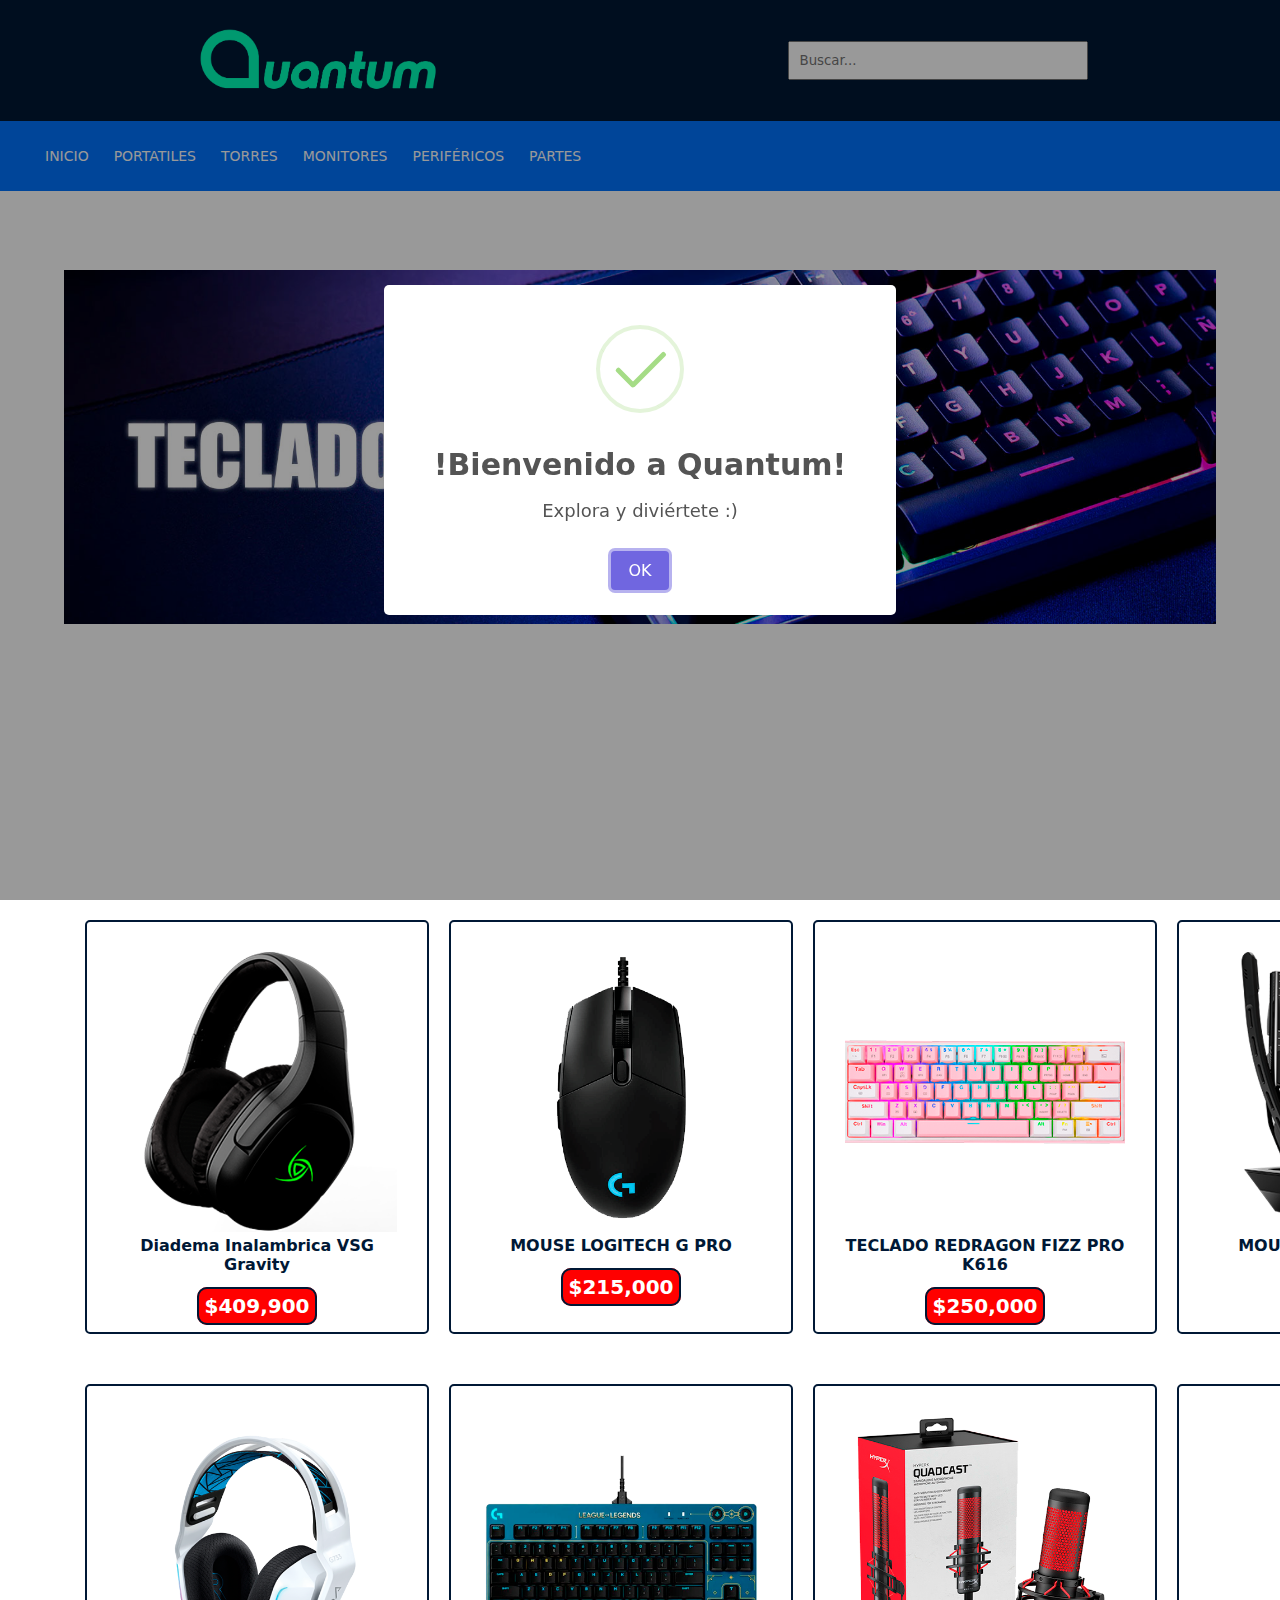
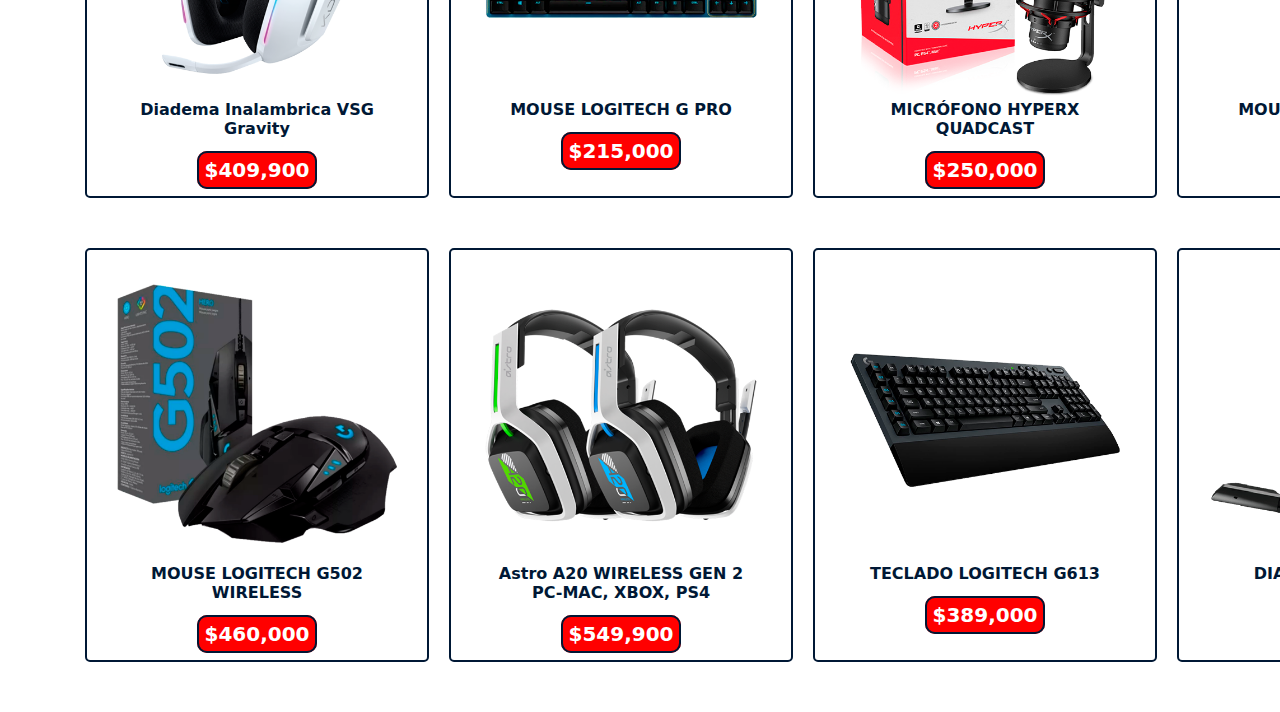
<file: index.html>
<!DOCTYPE html>
<html lang="en">
<head>
    <meta charset="UTF-8">
    <meta http-equiv="X-UA-Compatible" content="IE=edge">
    <meta name="viewport" content="width=device-width, initial-scale=1.0">
    <link rel="shortcut icon" href="img/quantum-logo.png">
    <link rel="stylesheet" href="css/estilos.css">
    <link rel="stylesheet" href="css/slider.css">
    
    <title>Quantum</title>
</head>
<body onload="cargaP()">
    <header>
        <div class="header_sup">
             <div class="logo">
                <a href="index.html">
                    <img src="img/quantum-logo-horizontal.png" alt="">
                </a>
             </div>
             <div class="buscador">
                <input type="search" placeholder="Buscar... ">
             </div>
        </div>
        <div class="contenedor">
            <div class="menu">
                <nav>
                    <ul>
                        <li><a href="index.html">Inicio</a></li>
                        <li><a href="html/portatiles.html">Portatiles</a></li>
                        <li><a href="html/torres.html">Torres</a></li>
                        <li><a href="html/monitores.html">Monitores</a></li>
                        <li><a href="#">Periféricos</a>
                        <ul>
                            <li><a href="html/teclado.html">Teclados</a></li>
                            <li><a href="html/diademas.html">Diademas</a></li>
                            <li><a href="html/mouse.html">Mouse</a></li>
                            <li><a href="html/microfonos.html">Microfono</a></li>
                        </ul>
                        </li>
                        <li><a href="html/partes.html">Partes</a></li>
                        <li id="iniciar"><a href="html/iniciar-sesion.html">Iniciar Sesion</a></li>
                        <li id="registrarse"><a href="#">Registrarse</a></li>
                    </ul>
                </nav>
            </div>
            
    </header>


    <div class="slider">
        <ul>
            <li>
                <a href="html/teclado.html">
                    <img src="img/slide-1.jpg" >
                </a>
                
            </li>
            <li>
                <a href="html/diademas.html">
                    <img src="img/slide-2.jpg"> 
                </a>
            </li>
            <li>
                <a href="html/mouse.html">
                    <img src="img/slide-3.jpg">
                </a>
            </li>
            <li>
                <a href="#">
                    <img src="img/slide-4.jpg">
                </a>
            </li>
        </ul>
    </div>

    <section class="contenido">
        <div class="mostrador" >
            <div class="fila">
                <div class="item">
                    <div class="contenedor-foto">
                        <img src="img/producto-1.png" class="foto">
                        <p class="nombre">Diadema Inalambrica VSG Gravity</p>
                        <span class="precio">$409,900</span>
                    </div>
                </div>

                <div class="item">
                    <div class="contenedor-foto">
                        <img src="img/producto-2.png" class="foto">
                        <p class="nombre">MOUSE LOGITECH G PRO</p>
                        <span class="precio">$215,000</span>
                    </div>
                </div>

                <div class="item">
                    <div class="contenedor-foto">
                        <img src="img/producto-3.png" class="foto">
                        <p class="nombre">TECLADO REDRAGON FIZZ PRO K616</p>
                        <span class="precio">$250,000</span>
                    </div>
                </div>

                <div class="item">
                    <div class="contenedor-foto">
                        <img src="img/producto-4.png" class="foto">
                        <p class="nombre">MOUSE LOGITECH G PRO</p>
                        <span class="precio">$215,000</span>
                    </div>
                </div>
                
            </div>
            <div class="fila">
                <div class="item">
                    <div class="contenedor-foto">
                        <img src="img/producto-5.png" class="foto">
                        <p class="nombre">Diadema Inalambrica VSG Gravity</p>
                        <span class="precio">$409,900</span>
                    </div>
                </div>

                <div class="item">
                    <div class="contenedor-foto">
                        <img src="img/producto-6.png" class="foto">
                        <p class="nombre">MOUSE LOGITECH G PRO</p>
                        <span class="precio">$215,000</span>
                    </div>
                </div>

                <div class="item">
                    <div class="contenedor-foto">
                        <img src="img/producto-7.png" class="foto">
                        <p class="nombre">MICRÓFONO HYPERX QUADCAST</p>
                        <span class="precio">$250,000</span>
                    </div>
                </div>

                <div class="item">
                    <div class="contenedor-foto">
                        <img src="img/producto-8.png" class="foto">
                        <p class="nombre">MOUSE LOGITECH G PRO</p>
                        <span class="precio">$215,000</span>
                    </div>
                </div>
                
            </div>
            <div class="fila">
                <div class="item">
                    <div class="contenedor-foto">
                        <img src="img/producto-9.png" class="foto">
                        <p class="nombre">MOUSE LOGITECH G502 WIRELESS</p></p>
                        <span class="precio">$460,000</span>
                    </div>
                </div>

                <div class="item">
                    <div class="contenedor-foto">
                        <img src="img/producto-10.png" class="foto">
                        <p class="nombre">Astro A20 WIRELESS GEN 2 PC-MAC, XBOX, PS4</p></p>
                        <span class="precio">$549,900</span>
                    </div>
                </div>

                <div class="item">
                    <div class="contenedor-foto">
                        <img src="img/producto-11.png" class="foto">
                        <p class="nombre">TECLADO LOGITECH G613</p>
                        <span class="precio">$389,000</span>
                    </div>
                </div>

                <div class="item">
                    <div class="contenedor-foto">
                        <img src="img/producto-12.png" class="foto">
                        <p class="nombre">DIADEMA ASTRO A10</p>
                        <span class="precio">$269,900</span>
                    </div>
                </div>
                
            </div>
        </div>
        
    </section>


  
   



    <script src="https://code.jquery.com/jquery-3.6.2.js" integrity="sha256-pkn2CUZmheSeyssYw3vMp1+xyub4m+e+QK4sQskvuo4=" crossorigin="anonymous"></script>
    
    <script src="js/sweetalert2.all.min.js"></script>
    <script  src="js/inicio-sesion.js"></script>    

</body>
</html>
</file>
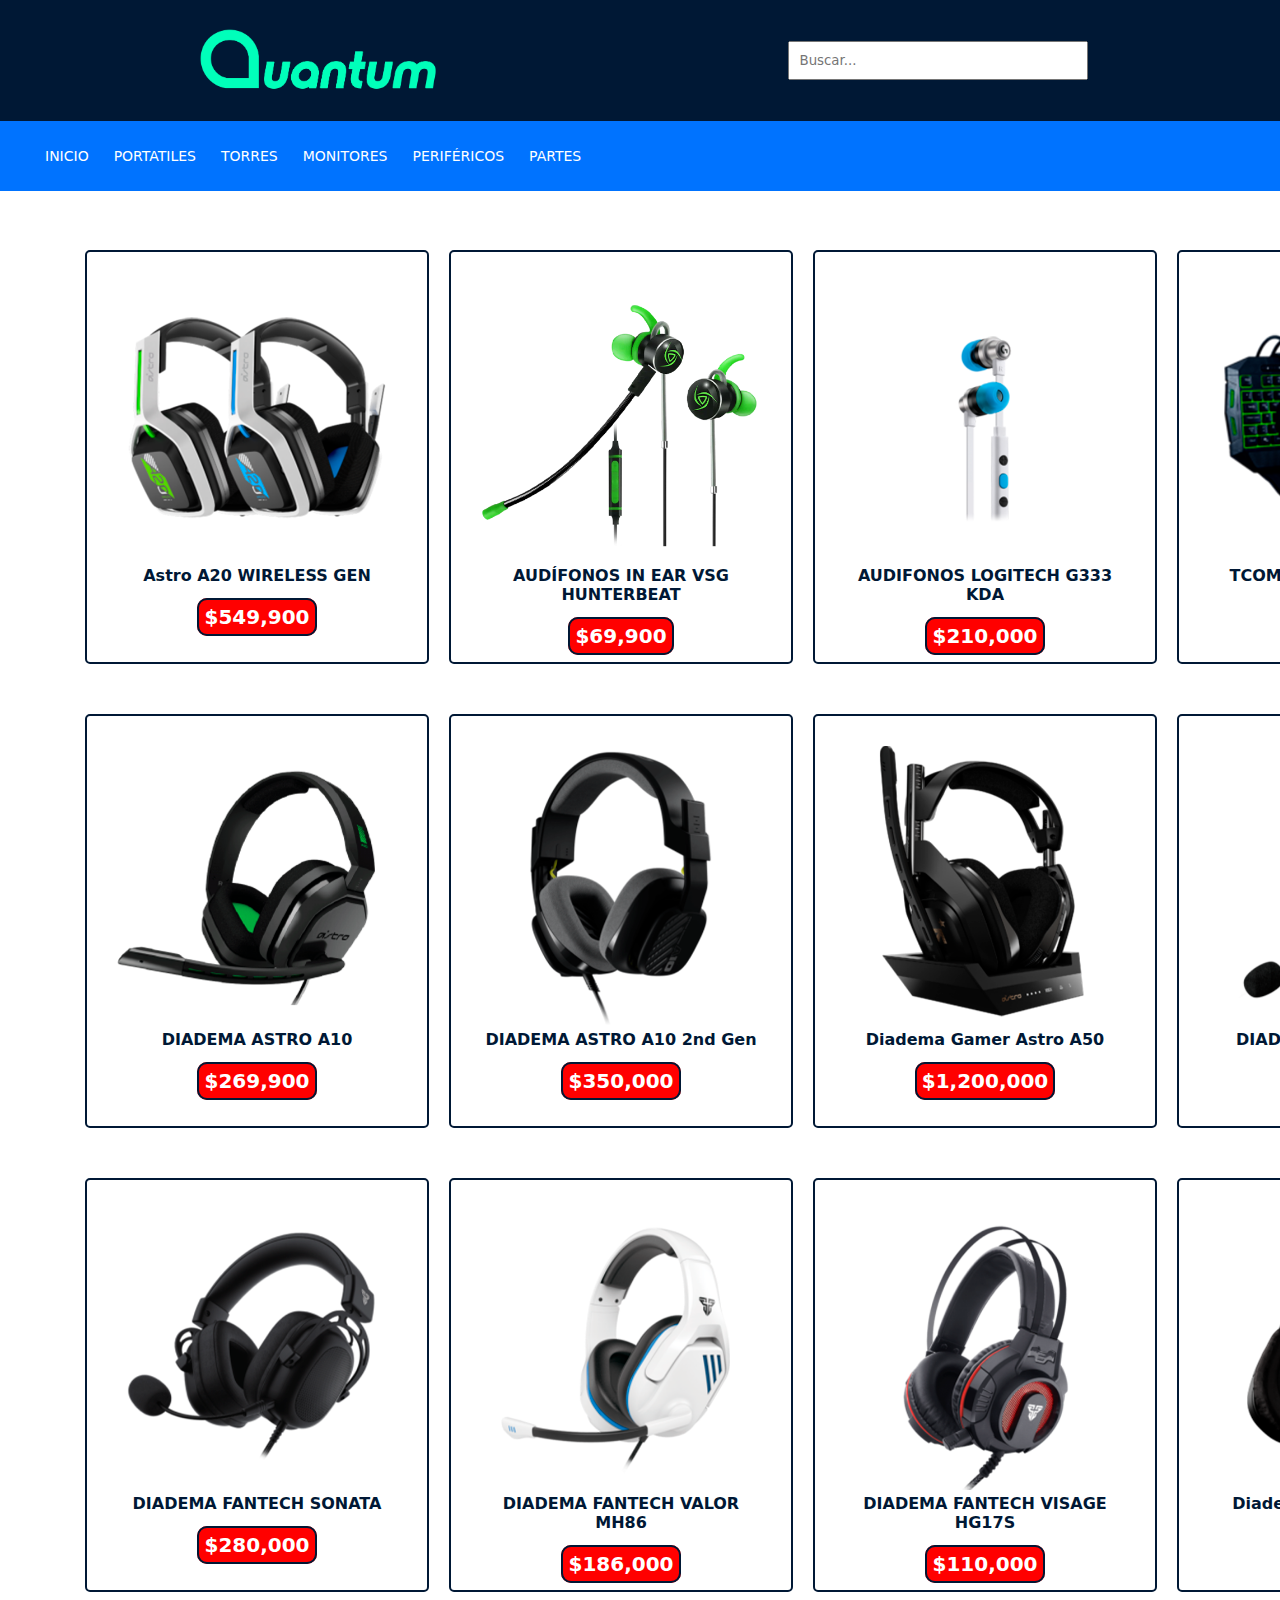
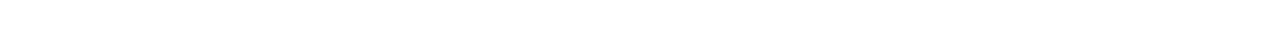
<file: html/diademas.html>
<!DOCTYPE html>
<html lang="en">
<head>
    <meta charset="UTF-8">
    <meta http-equiv="X-UA-Compatible" content="IE=edge">
    <meta name="viewport" content="width=device-width, initial-scale=1.0">
    <link rel="shortcut icon" href="../img/quantum-logo.png">
    <link rel="stylesheet" href="../css/estilos-2.css">
    <title>Quantum - Diademas</title>
</head>
<body>
    <header>
        <div class="header_sup">
             <div class="logo">
                <a href="../index.html">
                    <img src="../img/quantum-logo-horizontal.png" alt="">
                </a>
                
             </div>
             <div class="buscador">
                <input type="search" placeholder="Buscar... ">
             </div>
        </div>
        <div class="contenedor">
            <div class="menu">
                <nav>
                    <ul>
                        <li><a href="../index.html">Inicio</a></li>
                        <li><a href="portatiles.html">Portatiles</a></li>
                        <li><a href="torres.html">Torres</a></li>
                        <li><a href="monitores.html">Monitores</a></li>
                        <li><a href="#">Periféricos</a>
                        <ul>
                            <li><a href="teclado.html">Teclados</a></li>
                            <li><a href="diademas.html">Diademas</a></li>
                            <li><a href="mouse.html">Mouse</a></li>
                            <li><a href="microfonos.html">Microfono</a></li>
                        </ul>
                        </li>
                        <li><a href="partes.html">Partes</a></li>
                        <li id="iniciar"><a href="../html/iniciar-sesion.html">Iniciar Sesion</a></li>
                        <li id="registrarse"><a href="#">Registrarse</a></li>
                    </ul>
                </nav>
            </div>
            
    </header>

    <section class="contenido">
        <div class="mostrador" >
            <div class="fila">
                <div class="item" onclick="esDisponible()">
                    <div class="contenedor-foto">
                        <img src="../img/diademas/diademas-1.png" class="foto">
                        <p class="nombre">Astro A20 WIRELESS GEN</p>
                        <span class="precio">$549,900</span>
                    </div>
                </div>


                

                <div class="item" onclick="esDisponible()">
                    <div class="contenedor-foto">
                        <img src="../img/diademas/diademas-2.png" class="foto">
                        <p class="nombre">AUDÍFONOS IN EAR VSG HUNTERBEAT</p>
                        <span class="precio">$69,900</span>
                    </div>
                </div>

                <div class="item" onclick="esDisponible()">
                    <div class="contenedor-foto">
                        <img src="../img/diademas/diademas-3.png" class="foto">
                        <p class="nombre">AUDIFONOS LOGITECH G333 KDA</p>
                        <span class="precio">$210,000</span>
                    </div>
                </div>

                <div class="item" onclick="esDisponible()">
                    <div class="contenedor-foto">
                        <img src="../img/diademas/diademas-4.png" class="foto">
                        <p class="nombre">TCOMBO 4 EN 1 CRUX VSG</p>
                        <span class="precio">$179,900</span>
                    </div>
                </div>
                
            </div>
            <div class="fila">
                <div class="item" onclick="esDisponible()">
                    <div class="contenedor-foto">
                        <img src="../img/diademas/diademas-5.png" class="foto">
                        <p class="nombre">DIADEMA ASTRO A10</p>
                        <span class="precio">$269,900</span>
                    </div>
                </div>

                <div class="item" onclick="esDisponible()">
                    <div class="contenedor-foto">
                        <img src="../img/diademas/diademas-6.png" class="foto">
                        <p class="nombre">DIADEMA ASTRO A10 2nd Gen</p>
                        <span class="precio">$350,000</span>
                    </div>
                </div>

                <div class="item" onclick="noEsDisponible()">
                    <div class="contenedor-foto">
                        <img src="../img/diademas/diademas-7.png" class="foto">
                        <p class="nombre">Diadema Gamer Astro A50</p>
                        <span class="precio">$1,200,000</span>
                    </div>
                </div>

                <div class="item" onclick="esDisponible()">
                    <div class="contenedor-foto">
                        <img src="../img/diademas/diademas-8.png" class="foto">
                        <p class="nombre">DIADEMA FANTECH HG22</p>
                        <span class="precio">$210,000</span>
                    </div>
                </div>
                
            </div>
            <div class="fila">
                <div class="item" onclick="noEsDisponible()">
                    <div class="contenedor-foto">
                        <img src="../img/diademas/diademas-9.png" class="foto">
                        <p class="nombre">DIADEMA FANTECH SONATA</p></p>
                        <span class="precio">$280,000</span>
                    </div>
                </div>

                <div class="item" onclick="esDisponible()">
                    <div class="contenedor-foto">
                        <img src="../img/diademas/diademas-10.png" class="foto">
                        <p class="nombre">DIADEMA FANTECH VALOR MH86</p></p>
                        <span class="precio">$186,000</span>
                    </div>
                </div>

                <div class="item" onclick="esDisponible()">
                    <div class="contenedor-foto">
                        <img src="../img/diademas/diademas-11.png" class="foto">
                        <p class="nombre">DIADEMA FANTECH VISAGE HG17S</p>
                        <span class="precio">$110,000</span>
                    </div>
                </div>

                <div class="item" onclick="noEsDisponible()">
                    <div class="contenedor-foto">
                        <img src="../img/diademas/diademas-12.png" class="foto">
                        <p class="nombre">Diadema Inalambrica VSG Gravity</p>
                        <span class="precio">$409,900</span>
                    </div>
                </div>

                
            </div>
        </div>
    </section>
    <script src="../js/sweetalert2.all.min.js"></script>
    <script src="https://code.jquery.com/jquery-3.6.2.js" integrity="sha256-pkn2CUZmheSeyssYw3vMp1+xyub4m+e+QK4sQskvuo4=" crossorigin="anonymous"></script>
    <script src="../js/disponible.js"></script>
</body>
</html>
</file>
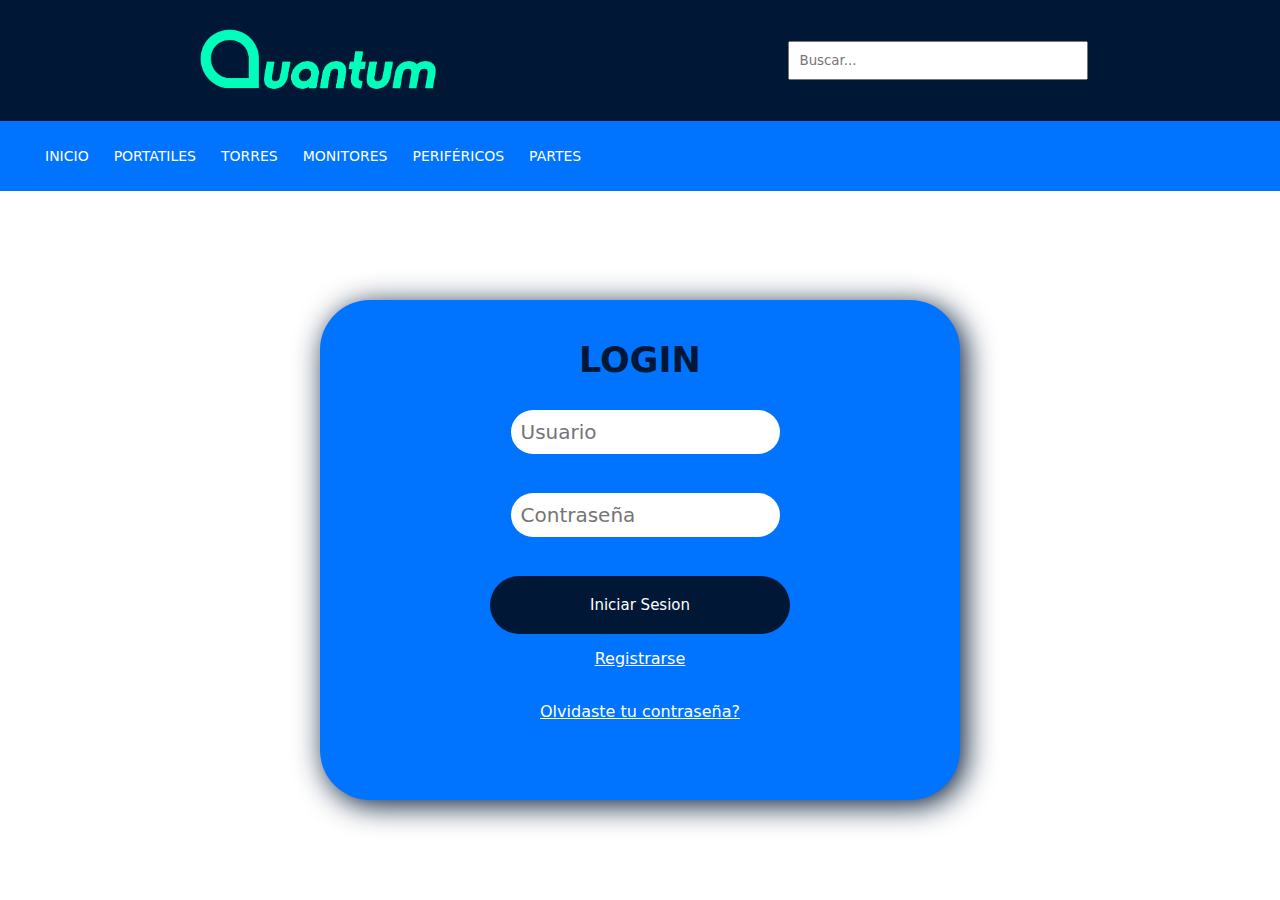
<file: html/iniciar-sesion.html>
<!DOCTYPE html>
<html lang="en">
<head>
    <meta charset="UTF-8">
    <meta http-equiv="X-UA-Compatible" content="IE=edge">
    <meta name="viewport" content="width=device-width, initial-scale=1.0">
    <link rel="shortcut icon" href="../img/quantum-logo.png">
    <link rel="stylesheet" href="../css/estilos-inicio-sesion.css">
    <link rel="stylesheet" href="https://cdnjs.cloudflare.com/ajax/libs/font-awesome/6.2.1/css/all.min.css" integrity="sha512-MV7K8+y+gLIBoVD59lQIYicR65iaqukzvf/nwasF0nqhPay5w/9lJmVM2hMDcnK1OnMGCdVK+iQrJ7lzPJQd1w==" crossorigin="anonymous" referrerpolicy="no-referrer" />
    <title>Quantum</title>
</head>
<body>
    <header>
        <div class="header_sup">
             <div class="logo">
                <a href="../index.html">
                    <img src="../img/quantum-logo-horizontal.png" alt="">
                </a>
             </div>
             <div class="buscador">
                <input type="search" placeholder="Buscar... ">
             </div>
        </div>
        <div class="contenedor">
            <div class="menu">
                <nav>
                    <ul>
                        <li><a href="../index.html">Inicio</a></li>
                        <li><a href="portatiles.html">Portatiles</a></li>
                        <li><a href="torres.html">Torres</a></li>
                        <li><a href="monitores.html">Monitores</a></li>
                        <li><a href="#">Periféricos</a>
                        <ul>
                            <li><a href="teclado.html">Teclados</a></li>
                            <li><a href="diademas.html">Diademas</a></li>
                            <li><a href="mouse.html">Mouse</a></li>
                            <li><a href="microfonos.html">Microfono</a></li>
                        </ul>
                        </li>
                        <li><a href="partes.html">Partes</a></li>
                        <li id="iniciar"><a href="../html/iniciar-sesion.html">Iniciar Sesion</a></li>
                        <li id="registrarse"><a href="registrarse.html">Registrarse</a></li>
                    </ul>
                </nav>
            </div>
    </header>
    <form action="" class="login">
        <h1 class="title">LOGIN</h1> 
        
        <label>
            
            <i class="fa-solid fa-user"></i>
            <input placeholder="Usuario" type="text" id="username">
        </label><br>

        <label>
            <i class="fa-solid fa-lock"></i>
            <input placeholder="Contraseña" type="password" id="password">
        </label><br>
        <button onclick="login()" id="button">Iniciar Sesion</button>
        <a href="../html/registrarse" class="link">Registrarse</a><br>
        <a href="#" class="link">Olvidaste tu contraseña?</a><br>
    </form>
    <script src="../js/sweetalert2.all.min.js"> </script>
    <script src="https://code.jquery.com/jquery-3.6.2.js"  integrity="sha256-pkn2CUZmheSeyssYw3vMp1+xyub4m+e+QK4sQskvuo4=" crossorigin="anonymous"></script>
    <script src="../js/inicio-sesion.js"> </script>
    
</body>

</html>
</file>
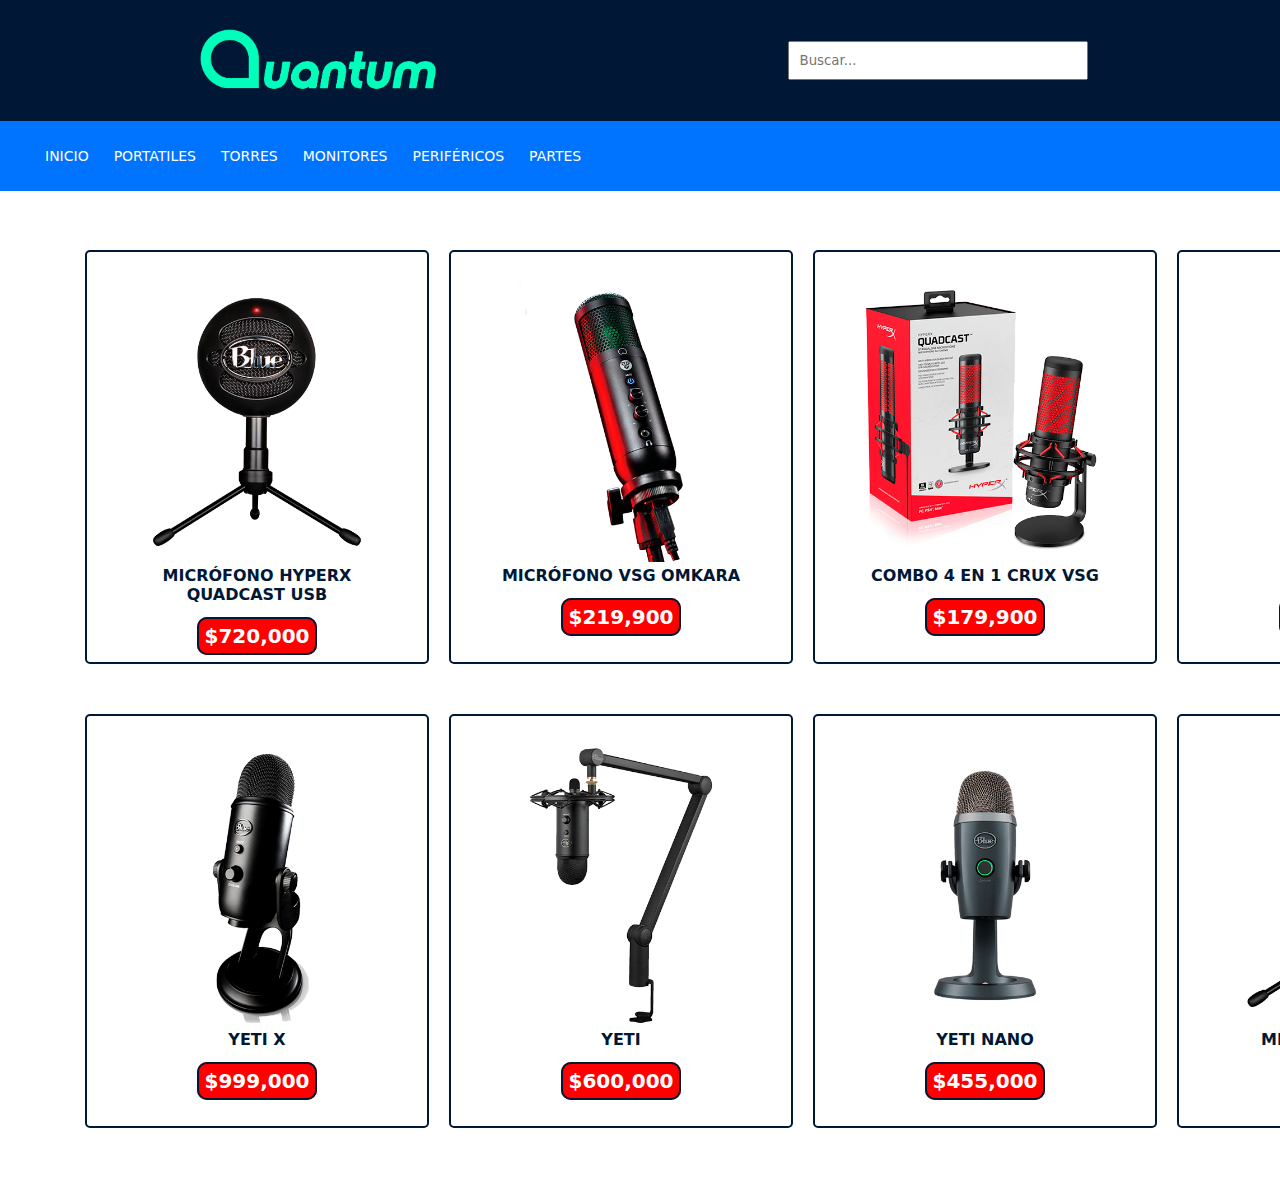
<file: html/microfonos.html>
<!DOCTYPE html>
<html lang="en">
<head>
    <meta charset="UTF-8">
    <meta http-equiv="X-UA-Compatible" content="IE=edge">
    <meta name="viewport" content="width=device-width, initial-scale=1.0">
    <link rel="shortcut icon" href="../img/quantum-logo.png">
    <link rel="stylesheet" href="../css/estilos-2.css">
    <title>Quantum - Microfonos</title>
</head>
<body>
    <header>
        <div class="header_sup">
             <div class="logo">
                <a href="../index.html">
                    <img src="../img/quantum-logo-horizontal.png" alt="">
                </a>
                
             </div>
             <div class="buscador">
                <input type="search" placeholder="Buscar... ">
             </div>
        </div>
        <div class="contenedor">
            <div class="menu">
                <nav>
                    <ul>
                        <li><a href="../index.html">Inicio</a></li>
                        <li><a href="portatiles.html">Portatiles</a></li>
                        <li><a href="torres.html">Torres</a></li>
                        <li><a href="monitores.html">Monitores</a></li>
                        <li><a href="#">Periféricos</a>
                        <ul>
                            <li><a href="teclado.html">Teclados</a></li>
                            <li><a href="diademas.html">Diademas</a></li>
                            <li><a href="mouse.html">Mouse</a></li>
                            <li><a href="microfonos.html">Microfono</a></li>
                        </ul>
                        </li>
                        <li><a href="partes.html">Partes</a></li>
                        <li id="iniciar"><a href="../html/iniciar-sesion.html">Iniciar Sesion</a></li>
                        <li id="registrarse"><a href="#">Registrarse</a></li>
                    </ul>
                </nav>
            </div>
            
    </header>

    <section class="contenido">
        <div class="mostrador" >
            <div class="fila">
                <div class="item">
                    <div class="contenedor-foto">
                        <img src="../img/microfonos/microfono-1.png" class="foto">
                        <p class="nombre">MICRÓFONO HYPERX QUADCAST USB</p>
                        <span class="precio">$720,000</span>
                    </div>
                </div>

                <div class="item">
                    <div class="contenedor-foto">
                        <img src="../img/microfonos/microfono-2.png" class="foto">
                        <p class="nombre">MICRÓFONO VSG OMKARA</p>
                        <span class="precio">$219,900</span>
                    </div>
                </div>

                <div class="item">
                    <div class="contenedor-foto">
                        <img src="../img/microfonos/microfono-3.png" class="foto">
                        <p class="nombre">COMBO 4 EN 1 CRUX VSG</p>
                        <span class="precio">$179,900</span>
                    </div>
                </div>

                <div class="item">
                    <div class="contenedor-foto">
                        <img src="../img/microfonos/microfono-4.png" class="foto">
                        <p class="nombre">YETI CASTER</p>
                        <span class="precio">$1,100,000</span>
                    </div>
                </div>
                
            </div>
            <div class="fila">
                <div class="item">
                    <div class="contenedor-foto">
                        <img src="../img/microfonos/microfono-5.png" class="foto">
                        <p class="nombre">YETI X</p>
                        <span class="precio">$999,000</span>
                    </div>
                </div>

                <div class="item">
                    <div class="contenedor-foto">
                        <img src="../img/microfonos/microfono-6.png" class="foto">
                        <p class="nombre">YETI</p>
                        <span class="precio">$600,000</span>
                    </div>
                </div>

                <div class="item">
                    <div class="contenedor-foto">
                        <img src="../img/microfonos/microfono-7.png" class="foto">
                        <p class="nombre">YETI NANO</p>
                        <span class="precio">$455,000</span>
                    </div>
                </div>

                <div class="item">
                    <div class="contenedor-foto">
                        <img src="../img/microfonos/microfono-8.png" class="foto">
                        <p class="nombre">MICRFONONO BLUE SNOWBALL</p>
                        <span class="precio">$232,000</span>
                    </div>
                </div>
                
            </div>
            </div>
        </div>
    </section>
</body>
</html>
</file>
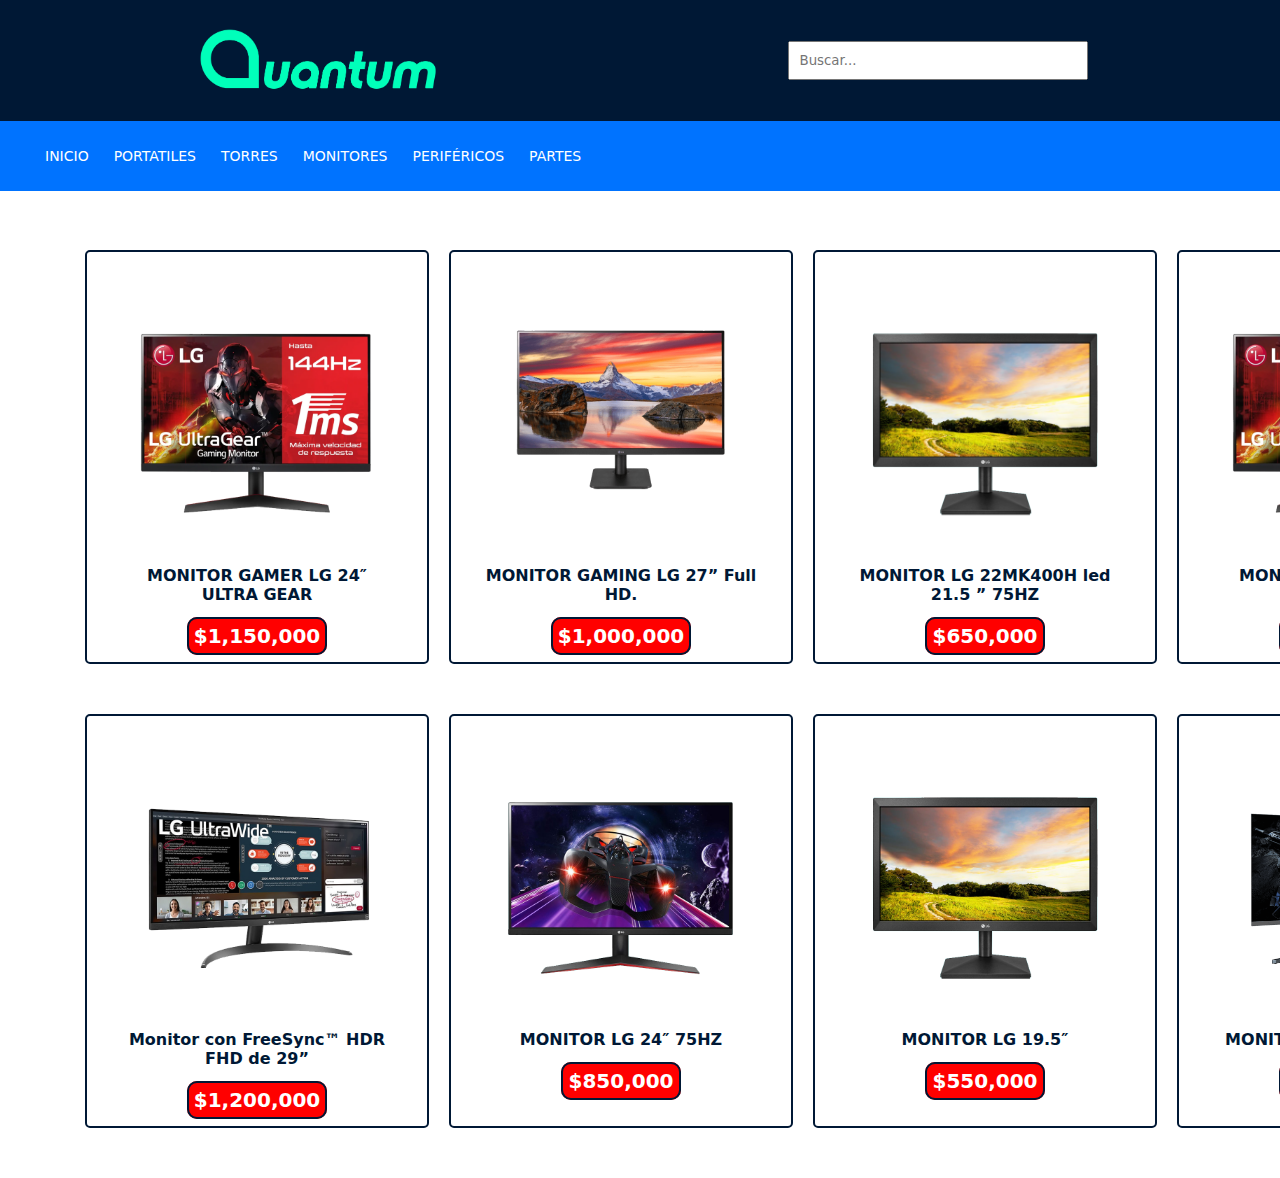
<file: html/monitores.html>
<!DOCTYPE html>
<html lang="en">
<head>
    <meta charset="UTF-8">
    <meta http-equiv="X-UA-Compatible" content="IE=edge">
    <meta name="viewport" content="width=device-width, initial-scale=1.0">
    <link rel="shortcut icon" href="../img/quantum-logo.png">
    <link rel="stylesheet" href="../css/estilos-2.css">
    <title>Quantum - Microfonos</title>
</head>
<body>
    <header>
        <div class="header_sup">
             <div class="logo">
                <a href="../index.html">
                    <img src="../img/quantum-logo-horizontal.png" alt="">
                </a>
                
             </div>
             <div class="buscador">
                <input type="search" placeholder="Buscar... ">
             </div>
        </div>
        <div class="contenedor">
            <div class="menu">
                <nav>
                    <ul>
                        <li><a href="../index.html">Inicio</a></li>
                        <li><a href="portatiles.html">Portatiles</a></li>
                        <li><a href="torres.html">Torres</a></li>
                        <li><a href="monitores.html">Monitores</a></li>
                        <li><a href="#">Periféricos</a>
                        <ul>
                            <li><a href="teclado.html">Teclados</a></li>
                            <li><a href="diademas.html">Diademas</a></li>
                            <li><a href="mouse.html">Mouse</a></li>
                            <li><a href="microfonos.html">Microfono</a></li>
                        </ul>
                        </li>
                        <li><a href="partes.html">Partes</a></li>
                        <li id="iniciar"><a href="../html/iniciar-sesion.html">Iniciar Sesion</a></li>
                        <li id="registrarse"><a href="#">Registrarse</a></li>
                    </ul>
                </nav>
            </div>
            
    </header>

    <section class="contenido">
        <div class="mostrador" >
            <div class="fila">
                <div class="item" onclick="esDisponible()">
                    <div class="contenedor-foto">
                        <img src="../img/monitores/monitor-1.png" class="foto">
                        <p class="nombre">MONITOR GAMER LG 24″ ULTRA GEAR</p>
                        <span class="precio">$1,150,000</span>
                    </div>
                </div>

                <div class="item" onclick="noEsDisponible()">
                    <div class="contenedor-foto">
                        <img src="../img/monitores/monitor-2.png" class="foto">
                        <p class="nombre">MONITOR GAMING LG 27” Full HD.</p>
                        <span class="precio">$1,000,000</span>
                    </div>
                </div>

                <div class="item" onclick="esDisponible()">
                    <div class="contenedor-foto">
                        <img src="../img/monitores/monitor-3.png" class="foto">
                        <p class="nombre">MONITOR LG 22MK400H led 21.5 ” 75HZ</p>
                        <span class="precio">$650,000</span>
                    </div>
                </div>

                <div class="item" onclick="noEsDisponible()">
                    <div class="contenedor-foto">
                        <img src="../img/monitores/monitor-4.png" class="foto">
                        <p class="nombre">MONITOR GAMER LG 27″ ULTRA GEAR</p>
                        <span class="precio">$1,350,000</span>
                    </div>
                </div>
                
            </div>
            <div class="fila">
                <div class="item" onclick="noEsDisponible()">
                    <div class="contenedor-foto">
                        <img src="../img/monitores/monitor-5.png" class="foto">
                        <p class="nombre">Monitor con FreeSync™ HDR FHD de 29”</p>
                        <span class="precio">$1,200,000</span>
                    </div>
                </div>

                <div class="item" onclick="esDisponible()">
                    <div class="contenedor-foto">
                        <img src="../img/monitores/monitor-6.png" class="foto">
                        <p class="nombre">MONITOR LG 24″ 75HZ</p>
                        <span class="precio">$850,000</span>
                    </div>
                </div>

                <div class="item" onclick="noEsDisponible()">
                    <div class="contenedor-foto">
                        <img src="../img/monitores/monitor-7.png" class="foto">
                        <p class="nombre">MONITOR LG 19.5″</p>
                        <span class="precio">$550,000</span>
                    </div>
                </div>

                <div class="item" onclick="noEsDisponible()">
                    <div class="contenedor-foto">
                        <img src="../img/monitores/monitor-8.png" class="foto">
                        <p class="nombre">MONITOR GAMEMAX WQHD</p>
                        <span class="precio">$2,200,000</span>
                    </div>
                </div>
                
            </div>
            
            </div>


        </div>
    </section>

    <script src="../js/sweetalert2.all.min.js"></script>
    <script src="https://code.jquery.com/jquery-3.6.2.js" integrity="sha256-pkn2CUZmheSeyssYw3vMp1+xyub4m+e+QK4sQskvuo4=" crossorigin="anonymous"></script>
    <script src="../js/disponible.js"></script>
</body>
</html>
</file>
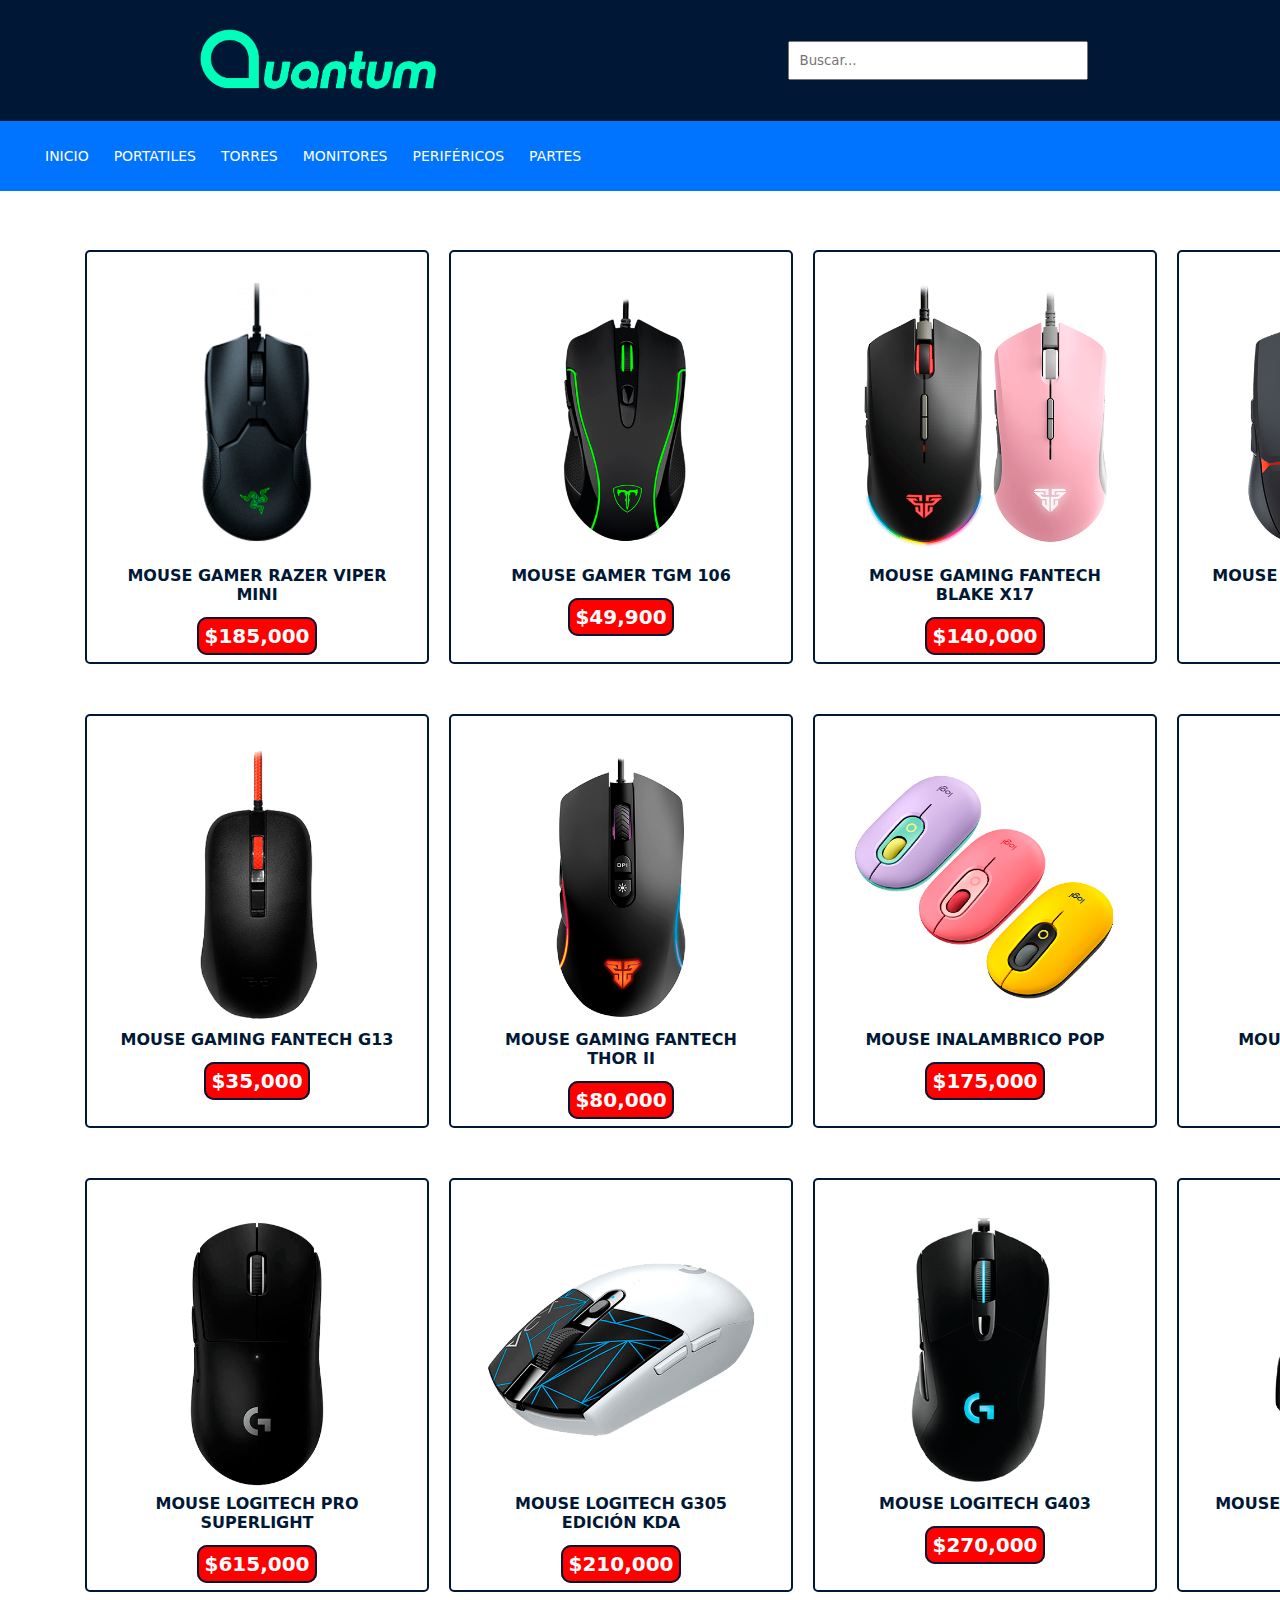
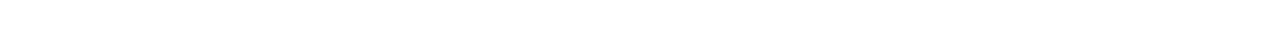
<file: html/mouse.html>
<!DOCTYPE html>
<html lang="en">
<head>
    <meta charset="UTF-8">
    <meta http-equiv="X-UA-Compatible" content="IE=edge">
    <meta name="viewport" content="width=device-width, initial-scale=1.0">
    <link rel="shortcut icon" href="../img/quantum-logo.png">
    <link rel="stylesheet" href="../css/estilos-2.css">
    <title>Quantum - Mouses</title>
</head>
<body>
    <header>
        <div class="header_sup">
             <div class="logo">
                <a href="../index.html">
                    <img src="../img/quantum-logo-horizontal.png" alt="">
                </a>
                
             </div>
             <div class="buscador">
                <input type="search" placeholder="Buscar... ">
             </div>
        </div>
        <div class="contenedor">
            <div class="menu">
                <nav>
                    <ul>
                        <li><a href="../index.html">Inicio</a></li>
                        <li><a href="portatiles.html">Portatiles</a></li>
                        <li><a href="torres.html">Torres</a></li>
                        <li><a href="monitores.html">Monitores</a></li>
                        <li><a href="#">Periféricos</a>
                        <ul>
                            <li><a href="teclado.html">Teclados</a></li>
                            <li><a href="diademas.html">Diademas</a></li>
                            <li><a href="mouse.html">Mouse</a></li>
                            <li><a href="microfonos.html">Microfono</a></li>
                        </ul>
                        </li>
                        <li><a href="partes.html">Partes</a></li>
                        <li id="iniciar"><a href="../html/iniciar-sesion.html">Iniciar Sesion</a></li>
                        <li id="registrarse"><a href="#">Registrarse</a></li>
                    </ul>
                </nav>
            </div>
            
    </header>

    <section class="contenido">
        <div class="mostrador" >
            <div class="fila">
                <div class="item">
                    <div class="contenedor-foto">
                        <img src="../img/mouses/mouse-1.png" class="foto">
                        <p class="nombre">MOUSE GAMER RAZER VIPER MINI</p>
                        <span class="precio">$185,000</span>
                    </div>
                </div>

                <div class="item">
                    <div class="contenedor-foto">
                        <img src="../img/mouses/mouse-2.png" class="foto">
                        <p class="nombre">MOUSE GAMER TGM 106</p>
                        <span class="precio">$49,900</span>
                    </div>
                </div>

                <div class="item">
                    <div class="contenedor-foto">
                        <img src="../img/mouses/mouse-3.png" class="foto">
                        <p class="nombre">MOUSE GAMING FANTECH BLAKE X17</p>
                        <span class="precio">$140,000</span>
                    </div>
                </div>

                <div class="item">
                    <div class="contenedor-foto">
                        <img src="../img/mouses/mouse-4.png" class="foto">
                        <p class="nombre">MOUSE GAMING FANTECH VX7</p>
                        <span class="precio">$75,000</span>
                    </div>
                </div>
                
            </div>
            <div class="fila">
                <div class="item">
                    <div class="contenedor-foto">
                        <img src="../img/mouses/mouse-5.png" class="foto">
                        <p class="nombre">MOUSE GAMING FANTECH G13</p>
                        <span class="precio">$35,000</span>
                    </div>
                </div>

                <div class="item">
                    <div class="contenedor-foto">
                        <img src="../img/mouses/mouse-6.png" class="foto">
                        <p class="nombre">MOUSE GAMING FANTECH THOR II</p>
                        <span class="precio">$80,000</span>
                    </div>
                </div>

                <div class="item">
                    <div class="contenedor-foto">
                        <img src="../img/mouses/mouse-7.png" class="foto">
                        <p class="nombre">MOUSE INALAMBRICO POP</p>
                        <span class="precio">$175,000</span>
                    </div>
                </div>

                <div class="item">
                    <div class="contenedor-foto">
                        <img src="../img/mouses/mouse-8.png" class="foto">
                        <p class="nombre">MOUSE LOGITECH G PRO</p>
                        <span class="precio">$215,000</span>
                    </div>
                </div>
                
            </div>
            <div class="fila">
                <div class="item">
                    <div class="contenedor-foto">
                        <img src="../img/mouses/mouse-9.png" class="foto">
                        <p class="nombre">MOUSE LOGITECH PRO SUPERLIGHT</p></p>
                        <span class="precio">$615,000</span>
                    </div>
                </div>

                <div class="item">
                    <div class="contenedor-foto">
                        <img src="../img/mouses/mouse-10.png" class="foto">
                        <p class="nombre">MOUSE LOGITECH G305 EDICIÓN KDA</p></p>
                        <span class="precio">$210,000</span>
                    </div>
                </div>

                <div class="item">
                    <div class="contenedor-foto">
                        <img src="../img/mouses/mouse-11.png" class="foto">
                        <p class="nombre">MOUSE LOGITECH G403</p>
                        <span class="precio">$270,000</span>
                    </div>
                </div>

                <div class="item">
                    <div class="contenedor-foto">
                        <img src="../img/mouses/mouse-12.png" class="foto">
                        <p class="nombre">MOUSE LOGITECH G502 HERO K/DA</p>
                        <span class="precio">$250,000</span>
                    </div>
                </div>

                
                

                

                
                
            </div>
        </div>
    </section>
</body>
</html>
</file>
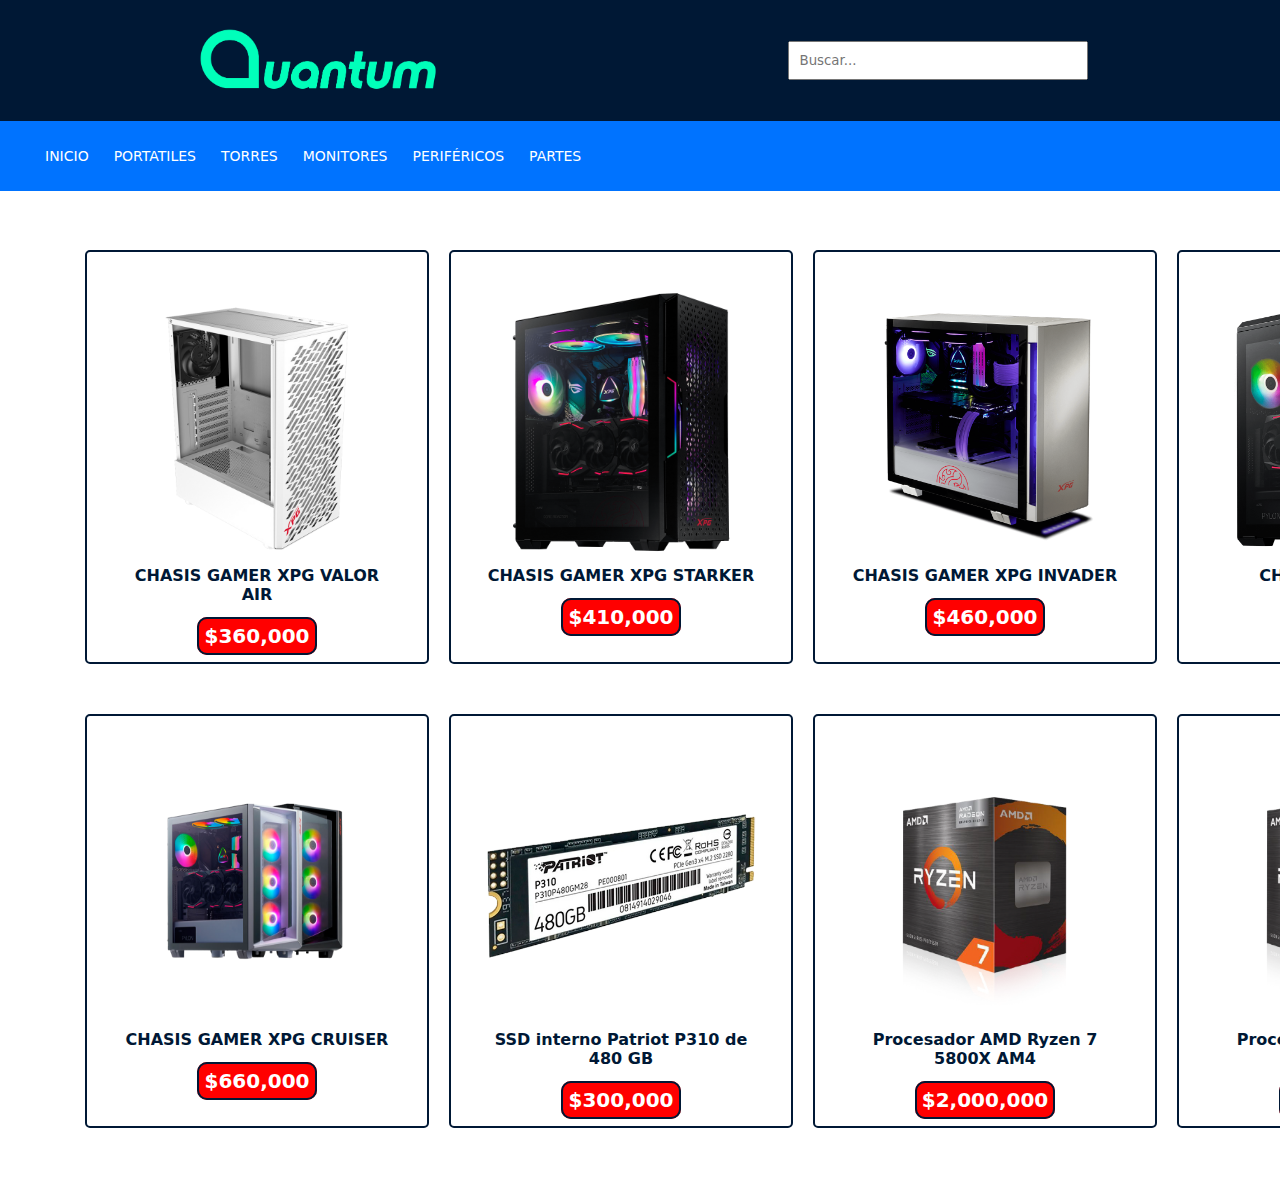
<file: html/partes.html>
<!DOCTYPE html>
<html lang="en">
<head>
    <meta charset="UTF-8">
    <meta http-equiv="X-UA-Compatible" content="IE=edge">
    <meta name="viewport" content="width=device-width, initial-scale=1.0">
    <link rel="shortcut icon" href="../img/quantum-logo.png">
    <link rel="stylesheet" href="../css/estilos-2.css">
    <title>Quantum - Microfonos</title>
</head>
<body>
    <header>
        <div class="header_sup">
             <div class="logo">
                <a href="../index.html">
                    <img src="../img/quantum-logo-horizontal.png" alt="">
                </a>
                
             </div>
             <div class="buscador">
                <input type="search" placeholder="Buscar... ">
             </div>
        </div>
        <div class="contenedor">
            <div class="menu">
                <nav>
                    <ul>
                        <li><a href="../index.html">Inicio</a></li>
                        <li><a href="portatiles.html">Portatiles</a></li>
                        <li><a href="torres.html">Torres</a></li>
                        <li><a href="monitores.html">Monitores</a></li>
                        <li><a href="#">Periféricos</a>
                        <ul>
                            <li><a href="teclado.html">Teclados</a></li>
                            <li><a href="diademas.html">Diademas</a></li>
                            <li><a href="mouse.html">Mouse</a></li>
                            <li><a href="microfonos.html">Microfono</a></li>
                        </ul>
                        </li>
                        <li><a href="partes.html">Partes</a></li>
                        <li id="iniciar"><a href="../html/iniciar-sesion.html">Iniciar Sesion</a></li>
                        <li id="registrarse"><a href="#">Registrarse</a></li>
                    </ul>
                </nav>
            </div>
            
    </header>

    <section class="contenido">
        <div class="mostrador" >
            <div class="fila">
                <div class="item">
                    <div class="contenedor-foto">
                        <img src="../img/partes/parte-1.png" class="foto">
                        <p class="nombre">CHASIS GAMER XPG VALOR AIR</p>
                        <span class="precio">$360,000</span>
                    </div>
                </div>

                <div class="item">
                    <div class="contenedor-foto">
                        <img src="../img/partes/parte-2.png" class="foto">
                        <p class="nombre">CHASIS GAMER XPG STARKER</p>
                        <span class="precio">$410,000</span>
                    </div>
                </div>

                <div class="item">
                    <div class="contenedor-foto">
                        <img src="../img/partes/parte-3.png" class="foto">
                        <p class="nombre">CHASIS GAMER XPG INVADER</p>
                        <span class="precio">$460,000</span>
                    </div>
                </div>

                <div class="item">
                    <div class="contenedor-foto">
                        <img src="../img/partes/parte-4.png" class="foto">
                        <p class="nombre">CHASIS GAMER XPG DEFENDER</p>
                        <span class="precio">$510,000</span>
                    </div>
                </div>
                
            </div>
            <div class="fila">
                <div class="item">
                    <div class="contenedor-foto">
                        <img src="../img/partes/parte-5.png" class="foto">
                        <p class="nombre">CHASIS GAMER XPG CRUISER</p>
                        <span class="precio">$660,000</span>
                    </div>
                </div>

                <div class="item">
                    <div class="contenedor-foto">
                        <img src="../img/partes/parte-6.png" class="foto">
                        <p class="nombre">SSD interno Patriot P310 de 480 GB</p>
                        <span class="precio">$300,000</span>
                    </div>
                </div>

                <div class="item">
                    <div class="contenedor-foto">
                        <img src="../img/partes/parte-7.png" class="foto">
                        <p class="nombre">Procesador AMD Ryzen 7 5800X AM4</p>
                        <span class="precio">$2,000,000</span>
                    </div>
                </div>

                <div class="item">
                    <div class="contenedor-foto">
                        <img src="../img/partes/parte-8.png" class="foto">
                        <p class="nombre">Procesador AMD Ryzen 7 5700G AM4</p>
                        <span class="precio">$1,500,000</span>
                    </div>
                </div>
                
            </div>
            </div>
        </div>
    </section>
</body>
</html>
</file>
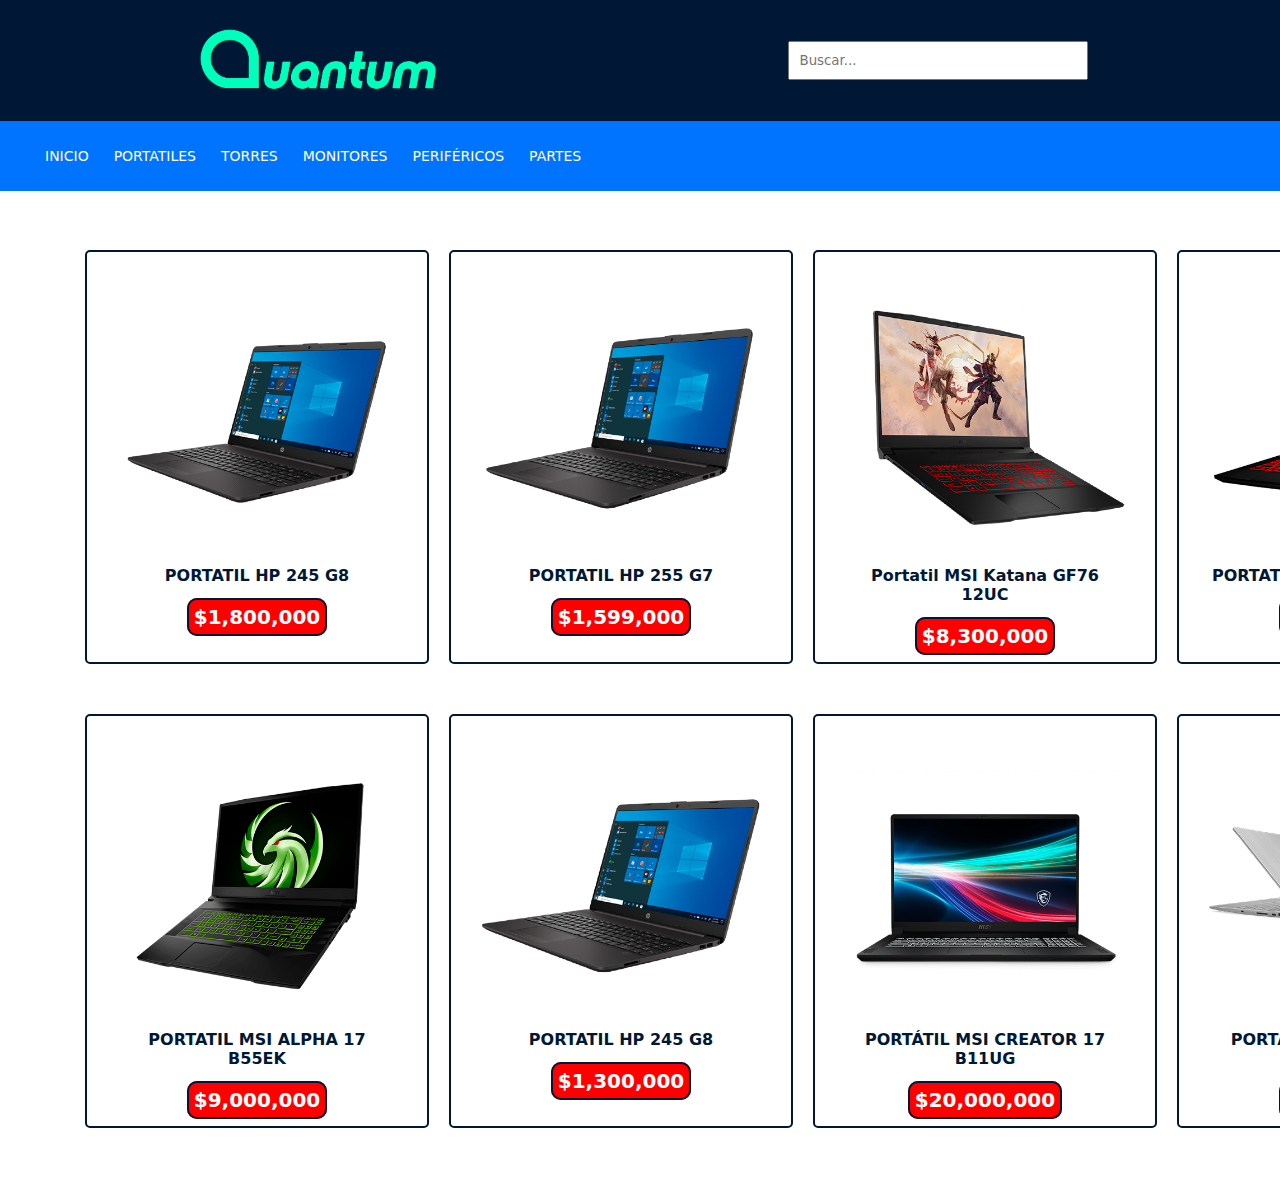
<file: html/portatiles.html>
<!DOCTYPE html>
<html lang="en">
<head>
    <meta charset="UTF-8">
    <meta http-equiv="X-UA-Compatible" content="IE=edge">
    <meta name="viewport" content="width=device-width, initial-scale=1.0">
    <link rel="shortcut icon" href="../img/quantum-logo.png">
    <link rel="stylesheet" href="../css/estilos-2.css">
    <title>Quantum - Microfonos</title>
</head>
<body>
    <header>
        <div class="header_sup">
             <div class="logo">
                <a href="../index.html">
                    <img src="../img/quantum-logo-horizontal.png" alt="">
                </a>
                
             </div>
             <div class="buscador">
                <input type="search" placeholder="Buscar... ">
             </div>
        </div>
        <div class="contenedor">
            <div class="menu">
                <nav>
                    <ul>
                        <li><a href="../index.html">Inicio</a></li>
                        <li><a href="portatiles.html">Portatiles</a></li>
                        <li><a href="torres.html">Torres</a></li>
                        <li><a href="monitores.html">Monitores</a></li>
                        <li><a href="#">Periféricos</a>
                        <ul>
                            <li><a href="teclado.html">Teclados</a></li>
                            <li><a href="diademas.html">Diademas</a></li>
                            <li><a href="mouse.html">Mouse</a></li>
                            <li><a href="microfonos.html">Microfono</a></li>
                        </ul>
                        </li>
                        <li><a href="partes.html">Partes</a></li>
                        <li id="iniciar"><a href="../html/iniciar-sesion.html">Iniciar Sesion</a></li>
                        <li id="registrarse"><a href="#">Registrarse</a></li>
                    </ul>
                </nav>
            </div>
            
    </header>

    <section class="contenido">
        <div class="mostrador" >
            <div class="fila">
                <div class="item">
                    <div class="contenedor-foto">
                        <img src="../img/portatiles/portatil-1.png" class="foto">
                        <p class="nombre">PORTATIL HP 245 G8</p>
                        <span class="precio">$1,800,000</span>
                    </div>
                </div>

                <div class="item">
                    <div class="contenedor-foto">
                        <img src="../img/portatiles/portatil-2.png" class="foto">
                        <p class="nombre">PORTATIL HP 255 G7</p>
                        <span class="precio">$1,599,000</span>
                    </div>
                </div>

                <div class="item">
                    <div class="contenedor-foto">
                        <img src="../img/portatiles/portatil-3.png" class="foto">
                        <p class="nombre">Portatil MSI Katana GF76 12UC </p>
                        <span class="precio">$8,300,000</span>
                    </div>
                </div>

                <div class="item">
                    <div class="contenedor-foto">
                        <img src="../img/portatiles/portatil-4.png" class="foto">
                        <p class="nombre">PORTATIL MSI BRAVO 15 B5DD</p>
                        <span class="precio">$6,200,000</span>
                    </div>
                </div>
                
            </div>
            <div class="fila">
                <div class="item">
                    <div class="contenedor-foto">
                        <img src="../img/portatiles/portatil-5.png" class="foto">
                        <p class="nombre">PORTATIL MSI ALPHA 17 B55EK</p>
                        <span class="precio">$9,000,000</span>
                    </div>
                </div>

                <div class="item">
                    <div class="contenedor-foto">
                        <img src="../img/portatiles/portatil-6.png" class="foto">
                        <p class="nombre">PORTATIL HP 245 G8</p>
                        <span class="precio">$1,300,000</span>
                    </div>
                </div>

                <div class="item">
                    <div class="contenedor-foto">
                        <img src="../img/portatiles/portatil-7.png" class="foto">
                        <p class="nombre">PORTÁTIL MSI CREATOR 17 B11UG</p>
                        <span class="precio">$20,000,000</span>
                    </div>
                </div>

                <div class="item">
                    <div class="contenedor-foto">
                        <img src="../img/portatiles/portatil-8.png" class="foto">
                        <p class="nombre">PORTÁTIL MSI MODERN 14 B5M</p>
                        <span class="precio">$5,050,000</span>
                    </div>
                </div>
                
            </div>
            </div>
        </div>
    </section>
</body>
</html>
</file>
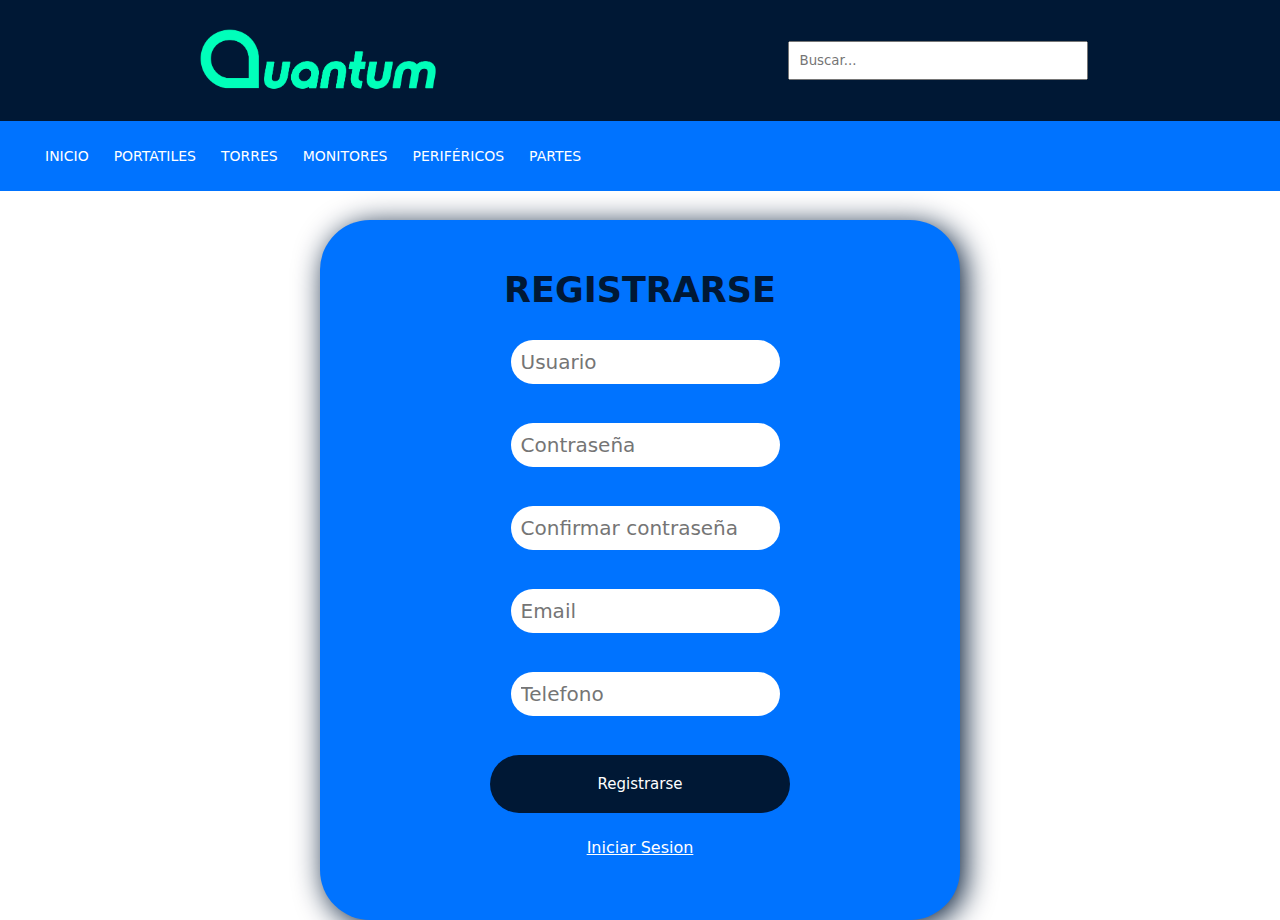
<file: html/registrarse.html>
<!DOCTYPE html>
<html lang="en">
<head>
    <meta charset="UTF-8">
    <meta http-equiv="X-UA-Compatible" content="IE=edge">
    <meta name="viewport" content="width=device-width, initial-scale=1.0">
    <link rel="shortcut icon" href="../img/quantum-logo.png">
    <link rel="stylesheet" href="../css/estilos-registrarse.css">
    <link rel="stylesheet" href="https://cdnjs.cloudflare.com/ajax/libs/font-awesome/6.2.1/css/all.min.css" integrity="sha512-MV7K8+y+gLIBoVD59lQIYicR65iaqukzvf/nwasF0nqhPay5w/9lJmVM2hMDcnK1OnMGCdVK+iQrJ7lzPJQd1w==" crossorigin="anonymous" referrerpolicy="no-referrer" />
    <title>Quantum</title>
</head>
<body>
    <header>
        <div class="header_sup">
             <div class="logo">
                
                <a href="../index.html">
                    <img src="../img/quantum-logo-horizontal.png" alt="">
                </a>
             </div>
             <div class="buscador">
                <input type="search" placeholder="Buscar... ">
             </div>
        </div>
        <div class="contenedor">
            <div class="menu">
                <nav>
                    <ul>
                        <li><a href="../index.html">Inicio</a></li>
                        <li><a href="portatiles.html">Portatiles</a></li>
                        <li><a href="torres.html">Torres</a></li>
                        <li><a href="monitores.html">Monitores</a></li>
                        <li><a href="#">Periféricos</a>
                        <ul>
                            <li><a href="teclado.html">Teclados</a></li>
                            <li><a href="diademas.html">Diademas</a></li>
                            <li><a href="mouse.html">Mouse</a></li>
                            <li><a href="microfonos.html">Microfono</a></li>
                        </ul>
                        </li>
                        <li><a href="partes.html">Partes</a></li>
                        <li id="iniciar"><a href="../html/iniciar-sesion.html">Iniciar Sesion</a></li>
                        <li id="registrarse"><a href="#">Registrarse</a></li>
                    </ul>
                </nav>
            </div>
    </header>
    <form action="" class="registrarse">
        <h1 class="title">REGISTRARSE</h1> 
        
        <label>
            <i class="fa-solid fa-user"></i>
            <input placeholder="Usuario" type="text" id="username">
        </label><br>

        <label>
            <i class="fa-solid fa-lock"></i>
            <input placeholder="Contraseña" type="password" id="password">
        </label><br>

        <label>
            <i class="fa-solid fa-lock"></i>
            <input placeholder="Confirmar contraseña" type="password" id="password">
        </label><br>

        <label>
            <i class="fa-solid fa-envelope"></i>
            <input placeholder="Email" type="email" id="email">
        </label><br>

        <label>
            <i class="fa-solid fa-phone"></i>
            <input placeholder="Telefono" type="number" id="telefono">
        </label><br>

        
        <button onclick="login()" id="button">Registrarse</button>
        <a href="../html/iniciar-sesion.html" class="link">Iniciar Sesion</a><br>
    </form>
    <script src="../js/inicio-sesion.js"></script>
    
</body>

</html>
</file>
<file: css/estilos.css>
*{
    margin: 0;
    padding: 0;
    font-family: system-ui, -apple-system, BlinkMacSystemFont, 'Segoe UI', Roboto, Oxygen, Ubuntu, Cantarell, 'Open Sans', 'Helvetica Neue', sans-serif;
    
}
body{
    background-color: #fff;
}

header{
    width: 100%;
    position: fixed;
    top: 0;
    left: 0;
}

/* HEADER SUPERIOR */
.header_sup{
    display: flex;
    /* margin: auto; */
    align-items: center;
    justify-content: space-around;
    padding: 20px;
    background-color: #001835;
}

.logo img{
    width: 250px;
}
.buscador input{
    width: 300px;
    padding: 10px;

}

/* MENU */
.contenedor{
    width: 100%;
    height: 70px;
    background: #0073ff;
    padding: 0px 20px;
}
.menu{
    height: 100%;
    
}

nav{
    height: 100%;
}
nav > ul{
    height: 100%;
    display: flex;
    

}

nav > ul > li{
    position: relative;
    list-style: none;

}
nav>ul>li>a{
    
    text-decoration: none;
    width: 100%;
    height: 100%;
    display: flex;
    align-items: center;
    padding-left: 25px;
    color: #fff;
    text-transform: uppercase;
    font-size: 14px;
    transition: all 300ms ease;


}

nav > ul > li > a:hover{
font-size: 18px;
background-color: #001835;
}

/* SUBMENU */


nav ul li ul{
    width: 200px;
    display: flex;
    flex-direction: column; 
    background-color: #fff;
    position: absolute;
    list-style: none;
    top: 90px;
    left: -5px;
    padding: 14px 0px;
    visibility: hidden;
    opacity: 0;
    box-shadow: 0px 0px 10px 0px rgba(0, 0, 0, 0.5);

}
nav ul li:hover ul{
    visibility: visible;
    opacity: 1;
    top: 70px;
}

nav ul li ul li a{
    text-decoration: none;
    display: block;
    color: #0073ff;
    padding: 6px;
    margin-left: 14px;
    margin-top: 10px;
    font-size: 14px;
    text-transform: uppercase;
}

nav ul li ul li a:hover{
    background-color: #001835;
    color: #fff;
    transform: scale(1.1);
    padding-left: 25px;
    font-size: 16px;
}

/* LOGIN */

#iniciar{
   margin-left: 55%;
}
#registrarse{
    margin-left: 25px;
}

/* ESTILOS DE PRODUCTOS */

.contenido{
    /* max-width: 2100px; */
    width: 100%;
    /* margin: 40px auto; */
    /* display: flex; */
}
.mostrador{
    /* margin-top: 90px; */
    width: 100%;
}

.mostrador .fila{
    display: flex;
    justify-content: space-between;
    margin-bottom: 40px;
    margin: 50px 75px;
    
}

.mostrador .fila .item{
    border: solid 2px #001835;
    width: 300px;
    padding: 30px;
    height: 350px;
    text-align: center;
    margin: 0 10px;
    cursor: pointer;
    border-radius: 5px;

}



.mostrador .fila .item:hover{
    transition: 0.5s;
    width: 370px;
    height: 420px;
    background-color: #004aa56b;

} 

.mostrador.fila .item img{
    width: 100%;
    justify-content: center;
}

.foto{
    width: 280px;
}

.foto:hover{
    width: 350px;
}

.nombre{
    color:#001835;
    font-weight: bold;
    margin-bottom: 20px;
}

.precio{
    background-color: red;
    padding: 5px;
    border: solid 2px #001835;
    border-radius: 10px;
    color: #fff;
    font-weight: bold;
    font-size: 20px;
}
</file>
<file: css/slider.css>
.slider{
    width: 90%;
    height: 600px;
    overflow: hidden;
    margin-left: 5%;
    margin-right: 5%;
    padding-top: 270px;
}
.slider ul{
    display: flex;
    animation: cambio 20s infinite alternate linear;
    width: 400%;
}
.slider li{
    width: 100%;
    list-style: none;
}
.slider img{
    width: 100%;
    height: 100%;
}
@keyframes cambio{
    0%{margin-left: 0;}
    20%{margin-left: 0;}
    
    25%{margin-left: -100%;}
    45%{margin-left: -100%;}
    
    50%{margin-left: -200%;}
    70%{margin-left: -200%;}
    
    75%{margin-left: -300%;}
    100%{margin-left: -300%;}
}
@media only screen and (min-width:320px) and (max-width:768px){
.slider, .slider ul, .slider img{
    height: 100vh;
}
}
</file>
<file: css/estilos-2.css>
*{
    margin: 0;
    padding: 0;
    font-family: system-ui, -apple-system, BlinkMacSystemFont, 'Segoe UI', Roboto, Oxygen, Ubuntu, Cantarell, 'Open Sans', 'Helvetica Neue', sans-serif;

}

header{
    width: 100%;
    position: fixed;
    top: 0;
    left: 0;
}

/* HEADER SUPERIOR */
.header_sup{
    display: flex;
    /* margin: auto; */
    align-items: center;
    justify-content: space-around;
    padding: 20px;
    background-color: #001835;
}

.logo img{
    width: 250px;
}
.buscador input{
    width: 300px;
    padding: 10px;

}

/* MENU */
.contenedor{
    width: 100%;
    height: 70px;
    background: #0073ff;
    padding: 0px 20px;
}
.menu{
    height: 100%;
    
}

nav{
    height: 100%;
}
nav > ul{
    height: 100%;
    display: flex;
    

}

nav > ul > li{
    position: relative;
    list-style: none;

}
nav>ul>li>a{
    
    text-decoration: none;
    width: 100%;
    height: 100%;
    display: flex;
    align-items: center;
    padding-left: 25px;
    color: #fff;
    text-transform: uppercase;
    font-size: 14px;
    transition: all 300ms ease;


}

nav > ul > li > a:hover{
font-size: 18px;
background-color: #001835;
}

/* SUBMENU */


nav ul li ul{
    width: 200px;
    display: flex;
    flex-direction: column; 
    background-color: #fff;
    position: absolute;
    list-style: none;
    top: 90px;
    left: -5px;
    padding: 14px 0px;
    visibility: hidden;
    opacity: 0;
    box-shadow: 0px 0px 10px 0px rgba(0, 0, 0, 0.5);

}
nav ul li:hover ul{
    visibility: visible;
    opacity: 1;
    top: 70px;
}

nav ul li ul li a{
    text-decoration: none;
    display: block;
    color: #0073ff;
    padding: 6px;
    margin-left: 14px;
    margin-top: 10px;
    font-size: 14px;
    text-transform: uppercase;
}

nav ul li ul li a:hover{
    background-color: #001835;
    color: #fff;
    transform: scale(1.1);
    padding-left: 25px;
    font-size: 16px;
}

/* LOGIN */
#iniciar{
    margin-left: 55%;
 }
 #registrarse{
     margin-left: 25px;
 }

/* ESTILOS DE PRODUCTOS */

.contenido{
    margin-top: 250px;
    /* max-width: 2100px; */
    width: 100%;
    height: 100%;
    /* margin: 40px auto; */
    /* display: flex; */
}
.mostrador{
    /* margin-top: 90px; */
    width: 100%;
}

.mostrador .fila{
    display: flex;
    justify-content: space-between;
    margin-bottom: 40px;
    margin: 50px 75px;
    
}

.mostrador .fila .item{
    border: solid 2px #001835;
    width: 300px;
    padding: 30px;
    height: 350px;
    text-align: center;
    margin: 0 10px;
    cursor: pointer;
    border-radius: 5px;

}

.mostrador .fila .item:hover{
    transition: 0.5s;
    width: 370px;
    height: 420px;
    background-color: #004aa56b;

} 

.mostrador.fila .item img{
    width: 100%;
    justify-content: center;
}

.foto{
    width: 280px;
}

.foto:hover{
    width: 350px;
}

.nombre{
    color:#001835;
    font-weight: bold;
    margin-bottom: 20px;
}

.precio{
    background-color: red;
    padding: 5px;
    border: solid 2px #001835;
    border-radius: 10px;
    color: #fff;
    font-weight: bold;
    font-size: 20px;
}
</file>
<file: css/estilos-inicio-sesion.css>
*{
    margin: 0;
    padding: 0;
    font-family: system-ui, -apple-system, BlinkMacSystemFont, 'Segoe UI', Roboto, Oxygen, Ubuntu, Cantarell, 'Open Sans', 'Helvetica Neue', sans-serif;
    
}
body{
    background-color: #fff;
}

header{
    width: 100%;
    position: fixed;
    top: 0;
    left: 0;
}

/* HEADER SUPERIOR */
.header_sup{
    display: flex;
    /* margin: auto; */
    align-items: center;
    justify-content: space-around;
    padding: 20px;
    background-color: #001835;
}

.logo img{
    width: 250px;
}
.buscador input{
    width: 300px;
    padding: 10px;

}

/* MENU */
.contenedor{
    width: 100%;
    height: 70px;
    background: #0073ff;
    padding: 0px 20px;
}
.menu{
    height: 100%;
    
}

nav{
    height: 100%;
}
nav > ul{
    height: 100%;
    display: flex;
    

}

nav > ul > li{
    position: relative;
    list-style: none;

}
nav>ul>li>a{
    
    text-decoration: none;
    width: 100%;
    height: 100%;
    display: flex;
    align-items: center;
    padding-left: 25px;
    color: #fff;
    text-transform: uppercase;
    font-size: 14px;
    transition: all 300ms ease;


}

nav > ul > li > a:hover{
font-size: 18px;
background-color: #001835;
}

/* SUBMENU */


nav ul li ul{
    width: 200px;
    display: flex;
    flex-direction: column; 
    background-color: #fff;
    position: absolute;
    list-style: none;
    top: 90px;
    left: -5px;
    padding: 14px 0px;
    visibility: hidden;
    opacity: 0;
    box-shadow: 0px 0px 10px 0px rgba(0, 0, 0, 0.5);

}
nav ul li:hover ul{
    visibility: visible;
    opacity: 1;
    top: 70px;
}

nav ul li ul li a{
    text-decoration: none;
    display: block;
    color: #0073ff;
    padding: 6px;
    margin-left: 14px;
    margin-top: 10px;
    font-size: 14px;
    text-transform: uppercase;
}

nav ul li ul li a:hover{
    background-color: #001835;
    color: #fff;
    transform: scale(1.1);
    padding-left: 25px;
    font-size: 16px;
}

/* LOGIN */

.inicio-sesion{
    width: 50%;
    height: 100%;
}

.login{
    height: 500px;
    align-items: center;
    margin-top: 300px;
    box-sizing: border-box;
}

form{
    display: flex;
    flex-direction: column;
    background: #0073ff;
    text-align: center;
    width: 50%;
    margin: auto auto;
    margin-top: 50%;
    border-radius: 50px;
    box-shadow: 5px 5px 30px #001835;
}

form .title{
    padding-top: 40px;
    color: #001835;
    font-size: 35px;
    font-weight: 800;
    margin-bottom: 30px;
}


form label{
    margin-bottom: 20px;
}

form label .fa-solid{
    font-size: 20px;
    color: #001835;
    margin-right: 10px;
}

form label input{
    padding: 10px;
    outline: none;
    border: none;
    font-size: 20px;
    border-radius: 80px;
}

form .link{
    color: #fff;
    margin-top: 15px;
    font-weight: 400;
}

form button{
    color: #fff;
    border: none;
    background: #001835;
    cursor: pointer;
    font-size: 15px;
    padding: 20px;
    border-radius: 50px;
    width: 300px;
}

/* LOGIN */

#iniciar{
    margin-left: 55%;
 }
 #registrarse{
     margin-left: 25px;
 }
</file>
<file: css/estilos-registrarse.css>
*{
    margin: 0;
    padding: 0;
    font-family: system-ui, -apple-system, BlinkMacSystemFont, 'Segoe UI', Roboto, Oxygen, Ubuntu, Cantarell, 'Open Sans', 'Helvetica Neue', sans-serif;
    
}
body{
    background-color: #fff;
}

header{
    width: 100%;
    position: fixed;
    top: 0;
    left: 0;
}

/* HEADER SUPERIOR */
.header_sup{
    display: flex;
    /* margin: auto; */
    align-items: center;
    justify-content: space-around;
    padding: 20px;
    background-color: #001835;
}

.logo img{
    width: 250px;
}
.buscador input{
    width: 300px;
    padding: 10px;

}

/* MENU */
.contenedor{
    width: 100%;
    height: 70px;
    background: #0073ff;
    padding: 0px 20px;
}
.menu{
    height: 100%;
    
}

nav{
    height: 100%;
}
nav > ul{
    height: 100%;
    display: flex;
    

}

nav > ul > li{
    position: relative;
    list-style: none;

}
nav>ul>li>a{
    
    text-decoration: none;
    width: 100%;
    height: 100%;
    display: flex;
    align-items: center;
    padding-left: 25px;
    color: #fff;
    text-transform: uppercase;
    font-size: 14px;
    transition: all 300ms ease;


}

nav > ul > li > a:hover{
font-size: 18px;
background-color: #001835;
}

/* SUBMENU */


nav ul li ul{
    width: 200px;
    display: flex;
    flex-direction: column; 
    background-color: #fff;
    position: absolute;
    list-style: none;
    top: 90px;
    left: -5px;
    padding: 14px 0px;
    visibility: hidden;
    opacity: 0;
    box-shadow: 0px 0px 10px 0px rgba(0, 0, 0, 0.5);

}
nav ul li:hover ul{
    visibility: visible;
    opacity: 1;
    top: 70px;
}

nav ul li ul li a{
    text-decoration: none;
    display: block;
    color: #0073ff;
    padding: 6px;
    margin-left: 14px;
    margin-top: 10px;
    font-size: 14px;
    text-transform: uppercase;
}

nav ul li ul li a:hover{
    background-color: #001835;
    color: #fff;
    transform: scale(1.1);
    padding-left: 25px;
    font-size: 16px;
}

/* LOGIN */

.inicio-sesion{
    width: 50%;
    height: 100%;
}

.registrarse{
    height: 700px;
    align-items: center;
    margin-top: 220px;
    box-sizing: border-box;
}

form{
    display: flex;
    flex-direction: column;
    background: #0073ff;
    text-align: center;
    width: 50%;
    margin: auto auto;
    margin-top: 50%;
    border-radius: 50px;
    box-shadow: 5px 5px 30px #001835;
}

form .title{
    padding-top: 50px;
    color: #001835;
    font-size: 35px;
    font-weight: 800;
    margin-bottom: 30px;
}

form label{
    margin-bottom: 20px;
}

form label .fa-solid{
    font-size: 20px;
    color: #001835;
    margin-right: 10px;
}

form label input{
    
    padding: 10px;
    outline: none;
    border: none;
    font-size: 20px;
    border-radius: 80px;
}

form .link{
    color: #fff;
    margin-bottom: 15px;
    font-weight: 400;
}

form button{
    color: #fff;
    border: none;
    background: #001835;
    cursor: pointer;
    font-size: 15px;
    padding: 20px;
    border-radius: 50px;
    width: 300px;
    margin-bottom: 25px;
}

/* LOGIN MENU */

#iniciar{
    margin-left: 55%;
 }
 #registrarse{
     margin-left: 25px;
 }
</file>
